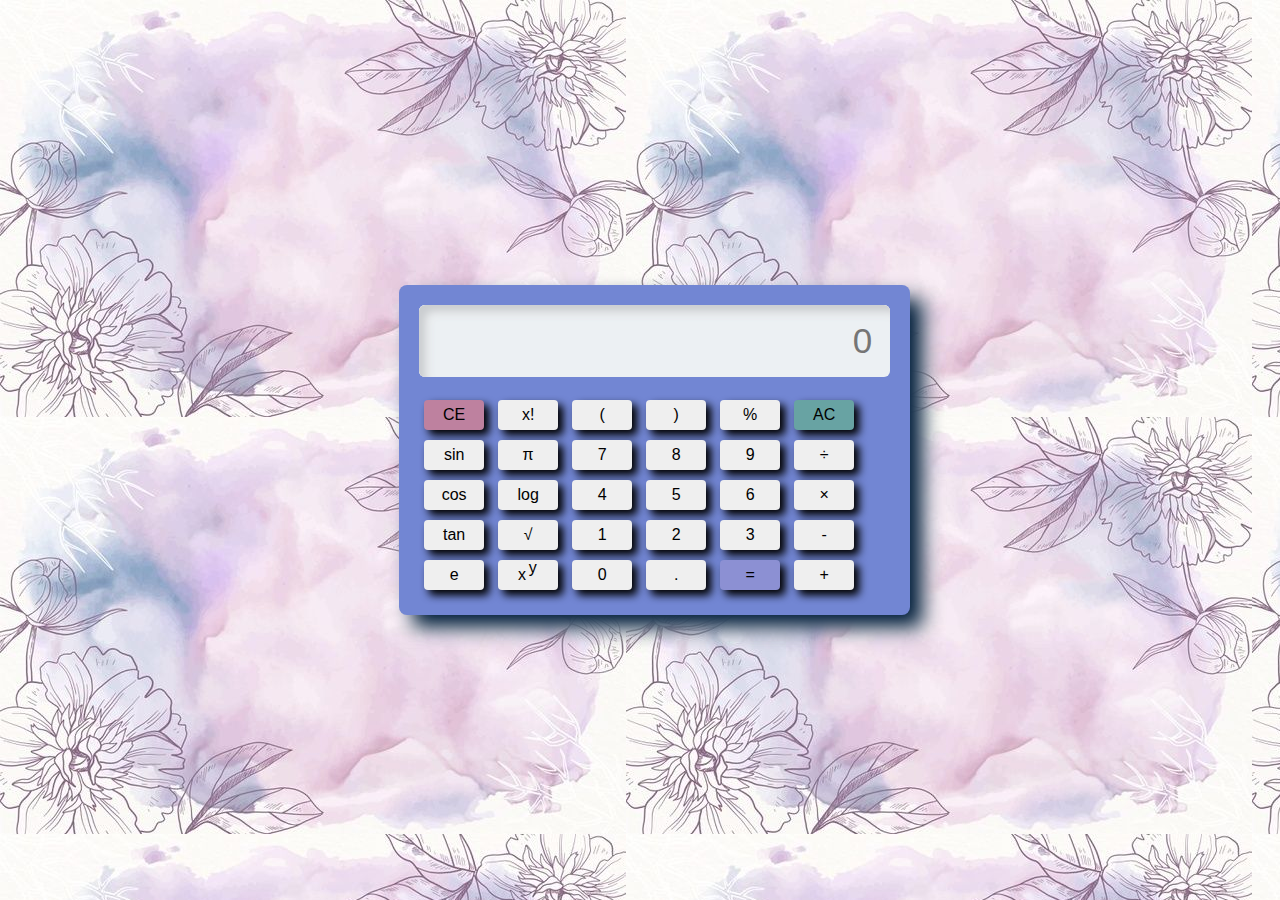
<file: Calculator/index.html>
<!DOCTYPE html>
<html lang="en">
<head>
    <meta charset="UTF-8">
    <meta name="viewport" content="width=device-width, initial-scale=1.0">
    <title>Calculator</title>
    <link rel="stylesheet" href="style.css">
    <link rel="stylesheet" type="text/css"
    href="https://stackpath.bootstrapcdn.com/font-awesome/4.7.0/css/font-awesome.min.css">
</head> 
<body>
        <div class="container">
            <div class="display">
                <input id="screen" type="text" placeholder="0">
            </div>

            <div class="btns">
                <div class="row">
                    <button id="ce" onclick="backspc()">CE</button>
                    <button onclick="fact()">x!</button>
                    <button class="btn">(</button>
                    <button class="btn">)</button>
                    <button class="btn">%</button>
                    <button id="ac" onclick="screen.value=''">AC</button>
                </div>

                <div class="row">
                    <button onclick="sin()">sin</button>
                    <button onclick="pi()">π</button>
                    <button class="btn">7</button>
                    <button class="btn">8</button>
                    <button class="btn">9</button>
                    <button class="btn">÷</button>
                </div>

                <div class="row">
                    <button onclick="cos()">cos</button>
                    <button onclick="log()">log</button>
                    <button class="btn">4</button>
                    <button class="btn">5</button>
                    <button class="btn">6</button>
                    <button class="btn">×</button>
                </div>

                <div class="row">
                    <button onclick="tan()">tan</button>
                    <button onclick="sqrt()">√</button>
                    <button class="btn">1</button>
                    <button class="btn">2</button>
                    <button class="btn">3</button>
                    <button class="btn">-</button>
                </div>

                <div class="row">
                    <button onclick="e()">e</button>
                    <button onclick="pow()">x <span style="position: relative; bottom: .4em; right: .1em;">y</span> </button>
                    <button class="btn">0</button>
                    <button class="btn">.</button>
                    <button id="eval" onclick="screen.value=eval(screen.value)">=</button>
                    <button class="btn">+</button>
                </div>
            </div>
        </div>
        <script src="script.js"></script>
</body>   
</html>
</file>
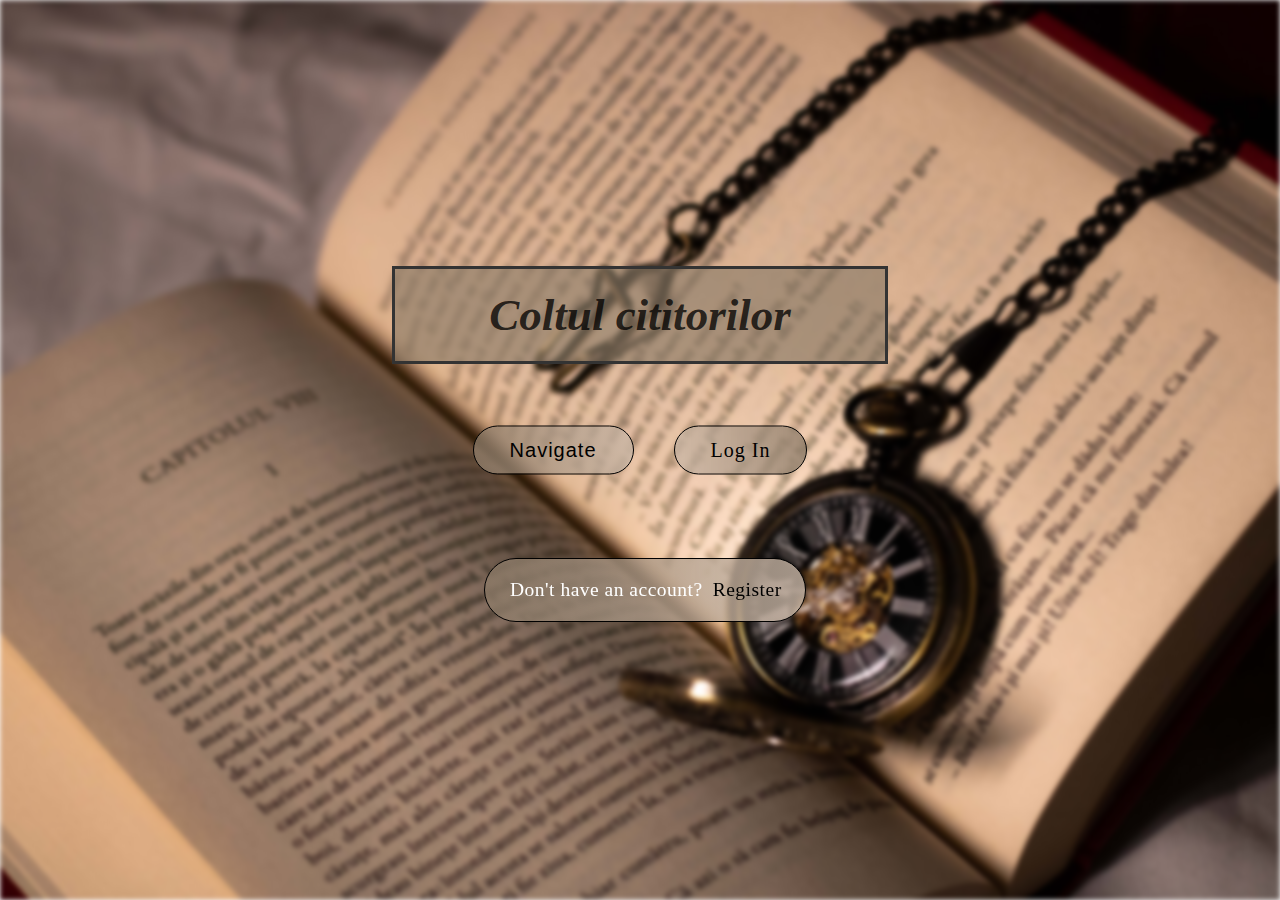
<file: Pagina web/index.html>
<!DOCTYPE html>
<html lang="en">
  <head>
    <meta charset="UTF-8" />
    <meta http-equiv="X-UA-Compatible" content="IE=edge" />
    <meta name="viewport" content="width=device-width, initial-scale=1.0" />
    <title>Coltul cititorului</title>
    <link rel="stylesheet" href="style.css/index.css" />
    <link rel="icon" href="carte.jpg" />
  </head>

  <body>
    <div class="background-img"></div>

    <div class="bg-text">
      <h1 style="font-size: 45px">Coltul cititorilor</h1>
    </div>

    <div class="button">
      <button onclick="navig()">Navigate</button>
      <a href="LogIn.html">Log In </a>
    </div>

    <div class="SignUp">
      <p>Don't have an account?<a href="SignUp.html"> Register</a></p>
    </div>
    <script>
      function navig(){
        sessionStorage.setItem("navig",true);
        window.location.href = '/Home.html'
      }
    </script>
  </body>
</html>
</file>
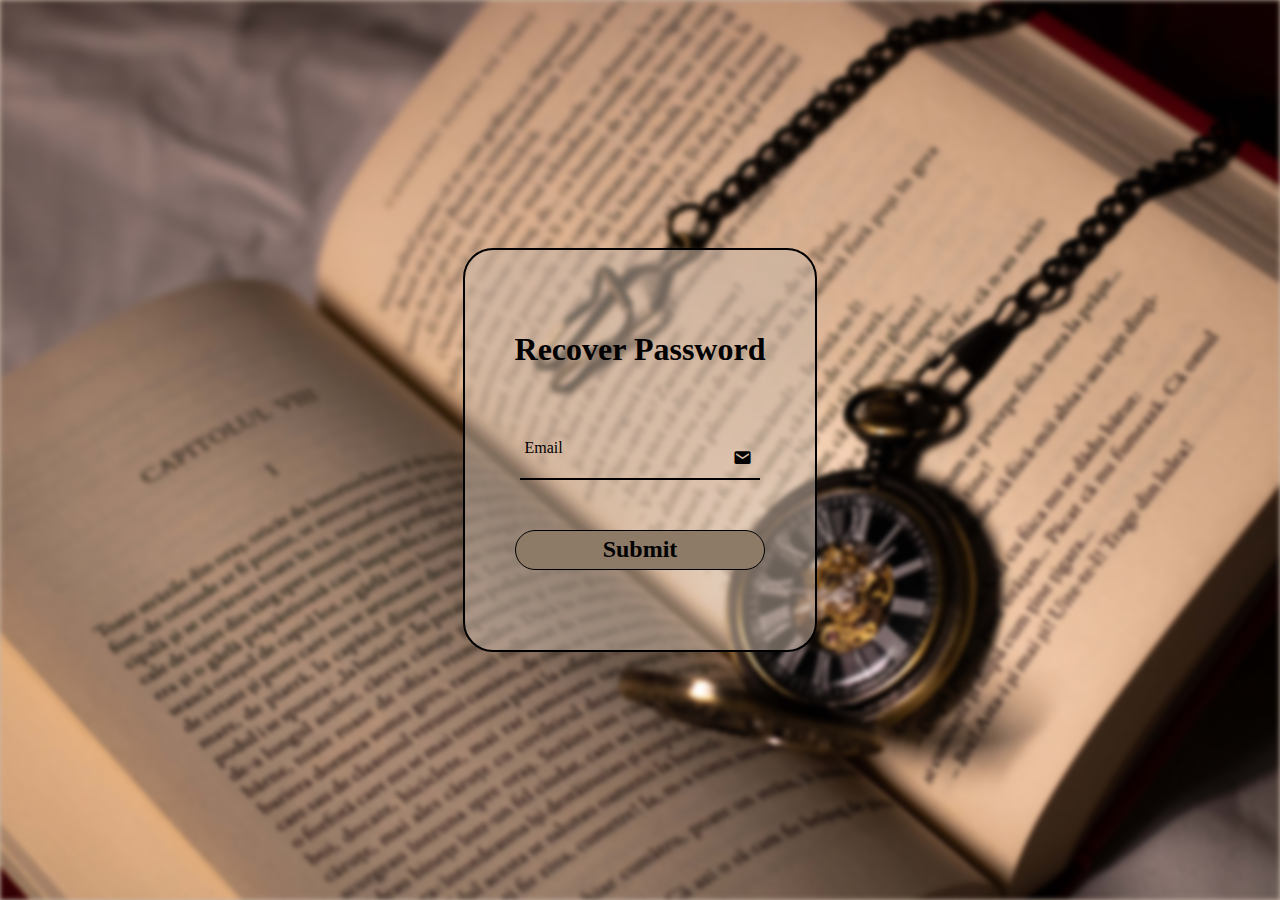
<file: Pagina web/forgot.html>
<!DOCTYPE html>
<html lang="en">
  <head>
    <meta charset="UTF-8" />
    <meta http-equiv="X-UA-Compatible" content="IE=edge" />
    <meta name="viewport" content="width=device-width, initial-scale=1.0" />
    <link rel="stylesheet" href="style.css/forgot.css" />
    <link rel="icon" href="carte.jpg" />
    <link
      href="https://unpkg.com/boxicons@2.1.4/css/boxicons.min.css"
      rel="stylesheet"
    />
    <title>Document</title>
  </head>
  <body>
    <div class="background-img"></div>
    <section>
      <div class="form-box">
        <div class="form-value">
          <h2>Recover Password</h2>
          <div class="inputbox">
            <i class="bx bxs-envelope"></i>
            <input id="fe" type="email" required />
            <label for="">Email</label>
          </div>
          <button onclick="forgot()">Submit</button>
        </div>
      </div>
    </section>

    <script>
      var input = document.getElementById("fe");

      input.addEventListener("keypress", function (event) {
        if (event.key === "Enter") {
          event.preventDefault();
          forgot();
        }
      });
      function forgot() {
        var email = document.getElementById("fe").value;

        const password = sessionStorage.getItem(email);
        if (!password) {
          if (
            confirm("This email is not registered\n Do you want to register?")
          ) {
            window.location.href = "/SignUp.html";
          } else {
            document.getElementById("fe").value = "";
          }
        } else {
          alert(
            `Your password is ${password.split(";")[0]}, stop forgeting it!`
          );
        }
      }
    </script>
  </body>
</html>
</file>
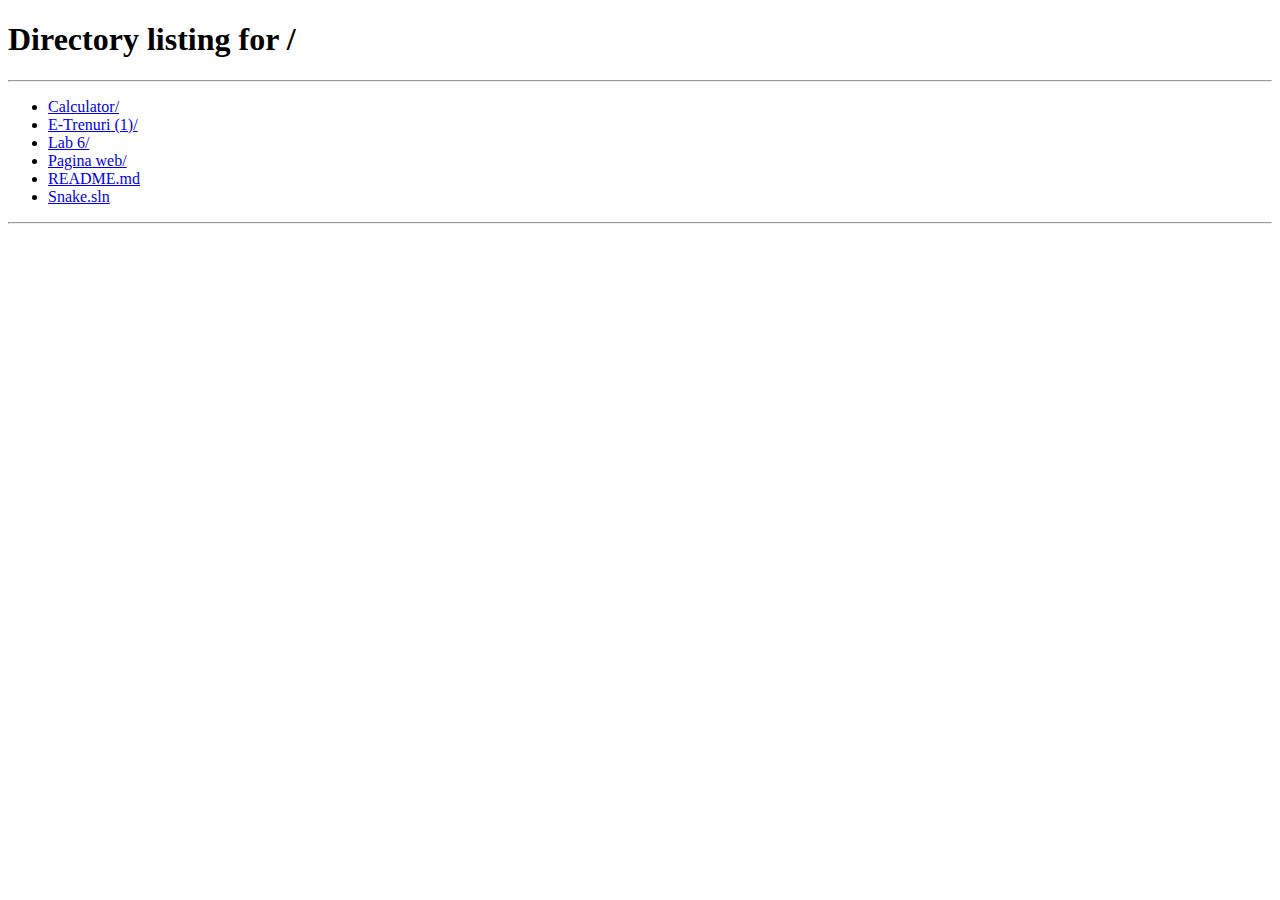
<file: Pagina web/Home.html>
<!DOCTYPE html>
<html lang="en">
  <head>
    <meta charset="UTF-8" />
    <meta http-equiv="X-UA-Compatible" content="IE=edge" />
    <meta name="viewport" content="width=device-width, initial-scale=1.0" />
    <link rel="stylesheet" href="style.css/sidebar.css" />
    <link rel="stylesheet" href="style.css/home.css">
    <link rel="icon" href="carte.jpg" />
    <link
      href="https://unpkg.com/boxicons@2.1.1/css/boxicons.min.css"
      rel="stylesheet"
    />
    <title>Coltul cititorului</title>
  </head>
  <body>
    <nav class="sidebar close">
      <header>
         
        <div class="image-text">
          <span class="image">
            <img
              src="carte2-removebg-preview.png"
              alt="carte2-removebg-preview"
            />
          </span>

          <div class="text logo-text">
            <span class="name">Carti</span>
            <span class="profession">pentru toti</span>
          </div>
        </div>

        <i class="bx bx-chevron-right toggle"></i>
      </header>
      
      <div class="menu-bar">
        <div class="menu">
          <li class="search-box">
            <i class="bx bx-search icon"></i>
            <input type="text" onkeyup="filter()" placeholder="Search.." />
          </li>

          <ul>
            <li >
              <a href="#">
                <i class="bx bx-home-alt icon"></i>
                <span class="text nav-text">bun venit</span>
              </a>
            </li>

            <li >
              <a href="#">
                <i class="bx bx-bar-chart-alt-2 icon"></i>
                <span class="text nav-text">buna ziua</span>
              </a>
            </li>

            <li >
              <a href="#">
                <i class="bx bx-bell icon"></i>
                <span class="text nav-text">buna ziua</span>
              </a>
            </li>

            <li >
              <a href="#">
                <i class="bx bx-pie-chart-alt icon"></i>
                <span class="text nav-text">buna ziua</span>
              </a>
            </li>

            <li >
              <a href="#">
                <i class="bx bx-heart icon"></i>
                <span class="text nav-text">buna ziua</span>
              </a>
            </li>

            <li >
              <a href="#">
                <i class="bx bx-wallet icon"></i>
                <span class="text nav-text">buna ziua</span>
              </a>
            </li>
          </ul>
        </div>

        <div class="bottom-content">
          <li class="mode">
            <button onclick="logout()" href="#">
              <i class="bx bx-log-out icon"></i>
              <span class="text nav-text">Logout</span>
            </button>
          </li>

          <li class="mode">
            <div class="sun-moon">
              <i class="bx bx-moon icon moon"></i>
              <i class="bx bx-sun icon sun"></i>
            </div>
            <span class="mode-text text">Dark mode</span>

            <div class="toggle-switch">
              <span class="switch"></span>
            </div>
          </li>
        </div>
      </div>
    </nav>

    <section class="home">

      <div class="text">Titlu</div>
      <div class="image">
        <img class="image__img" src="doibani.jpg" alt="doibani">
        <div class="image__overlay image__overlay--blur">
          <div class="image__title">Punguta cu doi bani</div>
          <p class="image__description">Ion Creanga</p>
        </div>
      </div>

      <div class="image1">
        <img class="image1" src="filosofie.jpg" alt="filosofie">
        <div class="image1__overlay image1__overlay--blur">
          <div class="image1__title">Idei fundamentale</div>
          <p class="image1__description">DK</p>
        </div>
      </div>

    </section>

    <script src="filter.js"></script>
    
    <script src="logout.js"></script>
  </body>
</html>
</file>
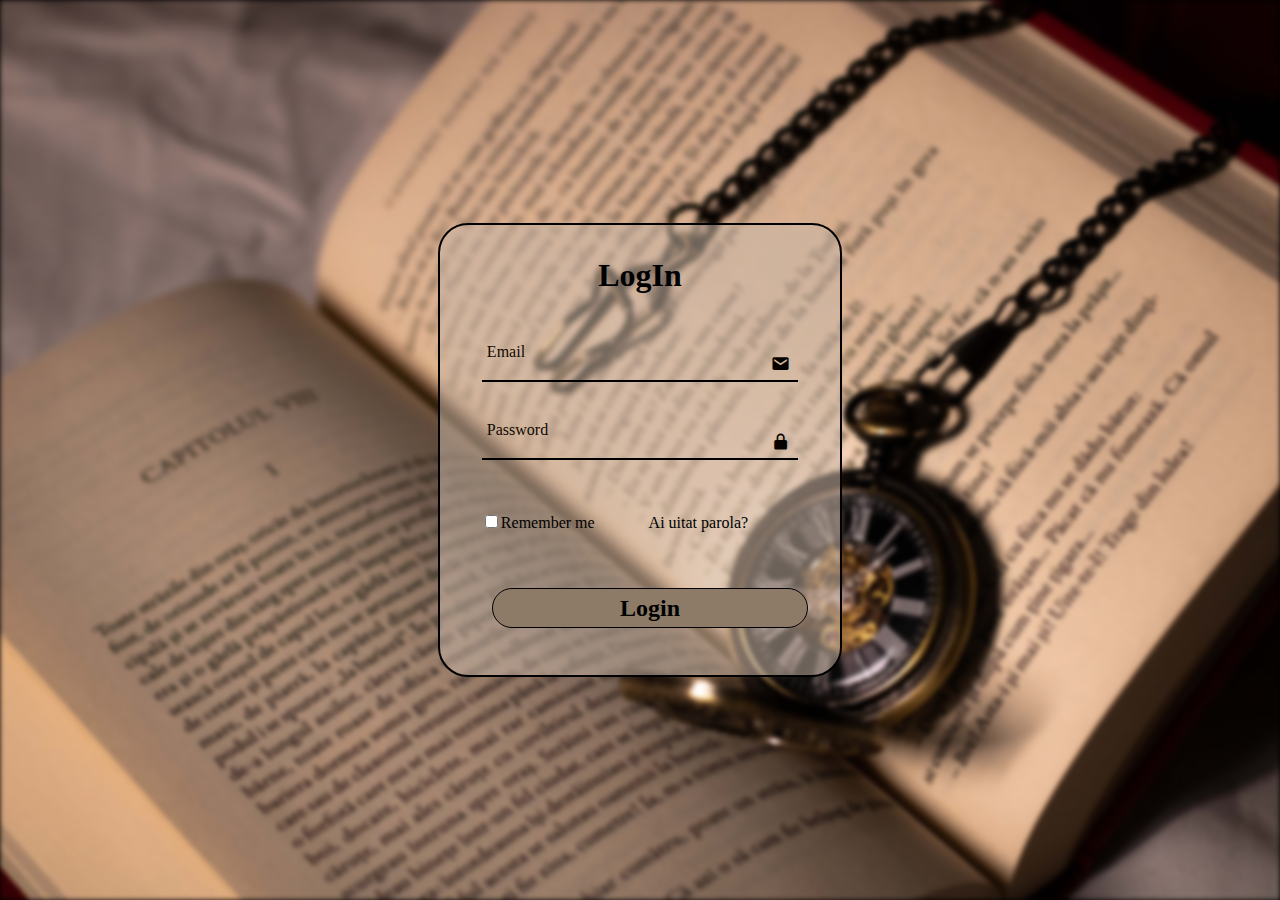
<file: Pagina web/LogIn.html>
<!DOCTYPE html>
<html lang="en">
  <head>
    <meta charset="UTF-8" />
    <meta http-equiv="X-UA-Compatible" content="IE=edge" />
    <meta name="viewport" content="width=device-width, initial-scale=1.0" />
    <link
      href="https://unpkg.com/boxicons@2.1.4/css/boxicons.min.css"
      rel="stylesheet"
    />
    <link rel="stylesheet" href="style.css/LogIn.css" />
    <link rel="icon" href="carte.jpg" />
    <title>Log In Bish</title>
  </head>
  <body>
    <div class="background-img"></div>
    <section>
      <div class="form-box">
        <div class="form-value">
            <h2>LogIn</h2>
            <div class="inputbox">
              <i class="bx bxs-envelope"></i>
              <input id="se" type="email" required />
              <label for="">Email</label>
            </div>
            <div class="inputbox">
              <i class="bx bxs-lock-alt"></i>
              <input id="sp" type="password" required />
              <label for="">Password</label>
            </div>
            <div class="forget">
              <label for="">
                <input type="checkbox" />Remember me
                <a href="forgot.html"> Ai uitat parola?</a></label>
            </div>
            <button onclick="login()">Login</button>
        </div>
      </div>
    </section>
    <script src="LogIn.js"></script>
  </body>
</html>
</file>
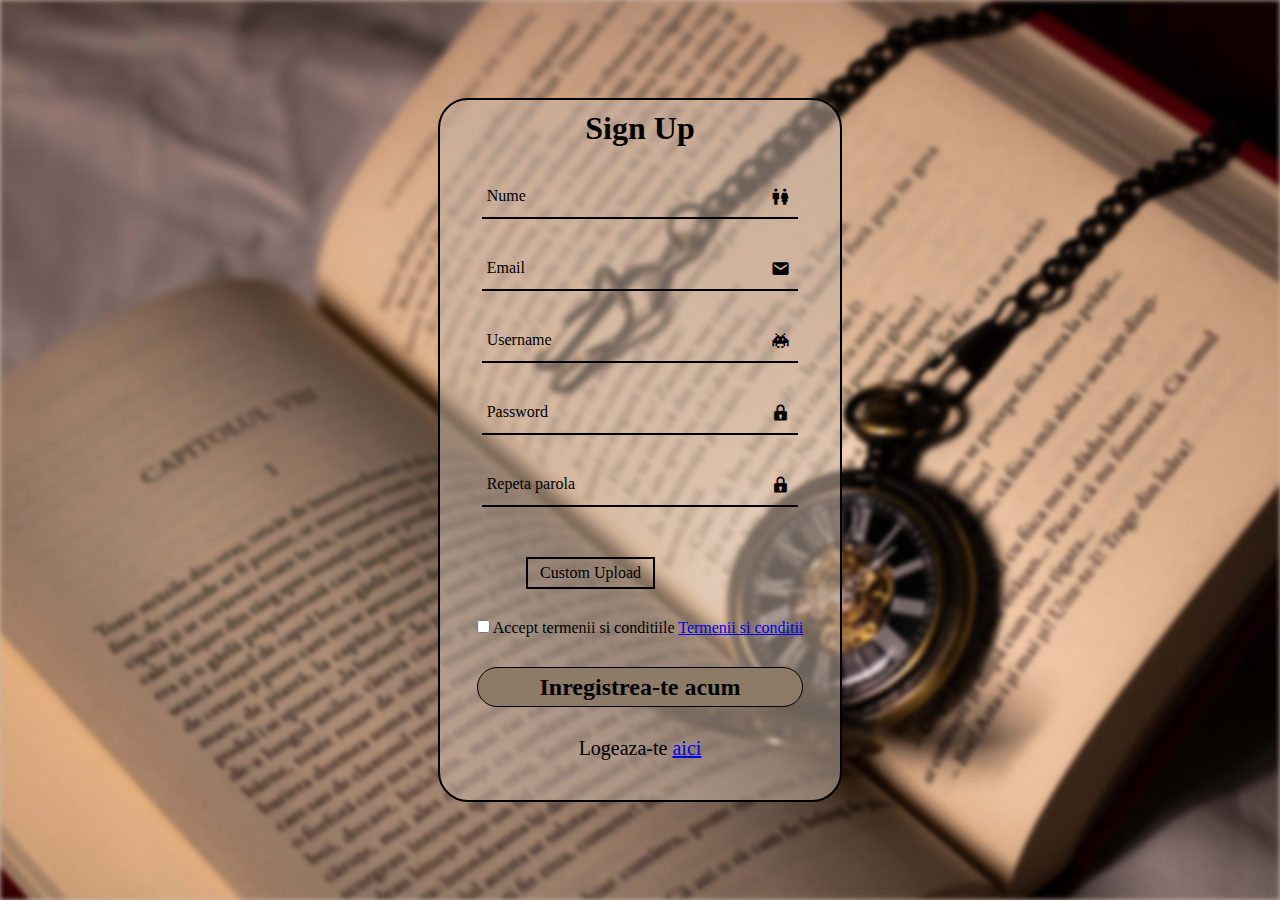
<file: Pagina web/SignUp.html>
<!DOCTYPE html>
<html lang="en">
  <head>
    <meta charset="UTF-8" />
    <meta http-equiv="X-UA-Compatible" content="IE=edge" />
    <meta name="viewport" content="width=device-width, initial-scale=1.0" />
    <link
      href="https://unpkg.com/boxicons@2.1.4/css/boxicons.min.css"
      rel="stylesheet"
    />
    <link rel="stylesheet" href="style.css/SignUp.css" />
    <link rel="icon" href="carte.jpg" />
    <title>Register</title>
  </head>
  <body>
    <div class="background-img"></div>
    <section>
      <div class="form-box">
        <div class="form-value">
          <h2>Sign Up</h2>
          <div class="inputbox">
            <i class="bx bx-male-female"></i>
            <input id="name" type="text" required/>
            <label for="">Nume</label>
            <div id="nerror" class="error"></div>
          </div>
          <div class="inputbox">
            <i class="bx bxs-envelope"></i>
            <input id="email" type="text" required/>
            <label for="">Email</label>
            <div id="eerror" class="error"></div>
          </div>
          <div class="inputbox">
            <i class="bx bxs-invader"></i>
            <input id="username" type="text" required/>
            <label for="">Username</label>
            <div id="uerror" class="error"></div>
          </div>
          <div class="inputbox">
            <i class="bx bxs-lock"></i>
            <input type="password" required/>
            <label for="">Password</label>
            <div id="perror" class="error"></div>
          </div>
          <div class="inputbox">
            <i class="bx bxs-lock"></i>
            <input type="password" required/>
            <label for="">Repeta parola</label>
            <div id="rperror" class="error"></div>
          </div>
          <div id ="file-wrap"><label for="file-upload" class="custom-file-upload">
            Custom Upload
          </label>
          <input id="file-upload" type="file" accept="image/jpg image/jpeg image/png"/>
          <img id="path" ></img></div>
          
          <div class="terms">
            <input type="checkbox" id="checkbox" />
            <label for="checkbox">
              Accept termenii si conditiile <a href="#">Termenii si conditii</a>
            </label>
          </div>
          <button onclick="register()">Inregistrea-te acum</button>
          <p>Logeaza-te <a href="LogIn.html"> aici </a></p>
        </div>
      </div>
    </section>
    <script src="SignUp.js"></script>
  </body>
</html>
</file>
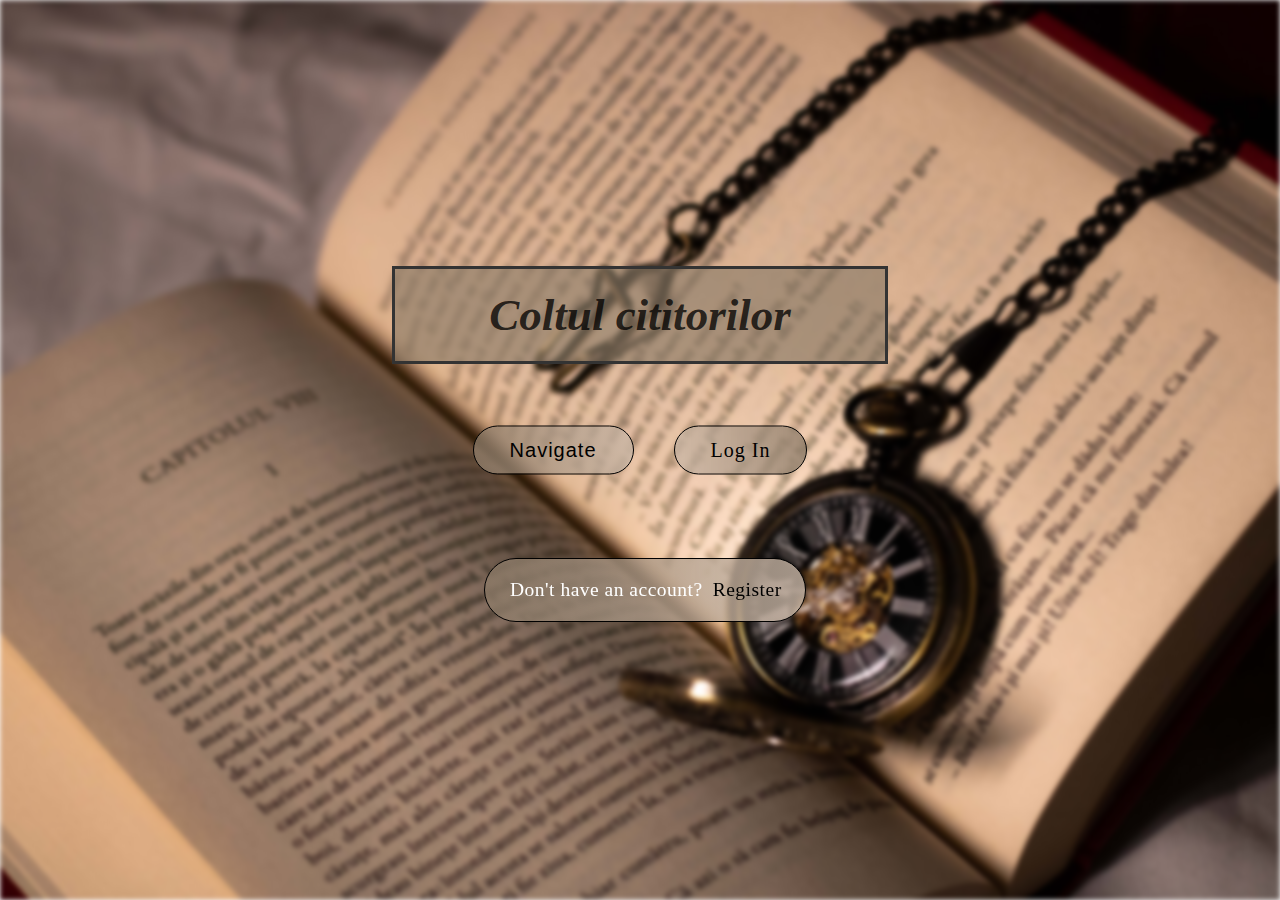
<file: Pagina web/Proiect/Home.html>
<!DOCTYPE html>
<html lang="en">
  <head>
    <meta charset="UTF-8" />
    <meta http-equiv="X-UA-Compatible" content="IE=edge" />
    <meta name="viewport" content="width=device-width, initial-scale=1.0" />
    <link rel="stylesheet" href="style.css/sidebar.css" />
    <link rel="stylesheet" href="style.css/home.css">
    <link rel="icon" href="carte.jpg" />
    <link
      href="https://unpkg.com/boxicons@2.1.1/css/boxicons.min.css"
      rel="stylesheet"
    />
    <title>Coltul cititorului</title>
  </head>
  <body>
    <nav class="sidebar close">
      <header>
         
        <div class="image-text">
          <span class="image">
            <img
              src="carte2-removebg-preview.png"
              alt="carte2-removebg-preview"
            />
          </span>

          <div class="text logo-text">
            <span class="name">Carti</span>
            <span class="profession">pentru toti</span>
          </div>
        </div>

        <i class="bx bx-chevron-right toggle"></i>
      </header>
      
      <div class="menu-bar">
        <div class="menu">
          <li class="search-box">
            <i class="bx bx-search icon"></i>
            <input type="text" onkeyup="filter()" placeholder="Search.." />
          </li>

          <ul>
            <li >
              <a href="#">
                <i class="bx bx-home-alt icon"></i>
                <span class="text nav-text">bun venit</span>
              </a>
            </li>

            <li >
              <a href="#">
                <i class="bx bx-bar-chart-alt-2 icon"></i>
                <span class="text nav-text">buna ziua</span>
              </a>
            </li>

            <li >
              <a href="#">
                <i class="bx bx-bell icon"></i>
                <span class="text nav-text">buna ziua</span>
              </a>
            </li>

            <li >
              <a href="#">
                <i class="bx bx-pie-chart-alt icon"></i>
                <span class="text nav-text">buna ziua</span>
              </a>
            </li>

            <li >
              <a href="#">
                <i class="bx bx-heart icon"></i>
                <span class="text nav-text">buna ziua</span>
              </a>
            </li>

            <li >
              <a href="#">
                <i class="bx bx-wallet icon"></i>
                <span class="text nav-text">buna ziua</span>
              </a>
            </li>
          </ul>
        </div>

        <div class="bottom-content">
          <li class="mode">
            <button onclick="logout()" href="#">
              <i class="bx bx-log-out icon"></i>
              <span class="text nav-text">Logout</span>
            </button>
          </li>

          <li class="mode">
            <div class="sun-moon">
              <i class="bx bx-moon icon moon"></i>
              <i class="bx bx-sun icon sun"></i>
            </div>
            <span class="mode-text text">Dark mode</span>

            <div class="toggle-switch">
              <span class="switch"></span>
            </div>
          </li>
        </div>
      </div>
    </nav>

    <section class="home">

      <div class="text">It s gonna be a hell of a story mate'</div>
      <div class="image">
        <img class="image__img" src="doibani.jpg" alt="doibani">
        <div class="image__overlay image__overlay--blur">
          <div class="image__title">Punguta cu doi bani</div>
          <p class="image__description">Ion Creanga</p>
        </div>
      </div>

      <div class="image1">
        <img class="image1" src="filosofie.jpg" alt="filosofie">
        <div class="image1__overlay image1__overlay--blur">
          <div class="image1__title">Idei fundamentale</div>
          <p class="image1__description">DK</p>
        </div>
      </div>

    </section>

    <script src="filter.js"></script>
    
    <script src="logout.js"></script>
  </body>
</html>
</file>
<file: Calculator/style.css>
body{
    padding: 0;
    margin: 0;
    display: flex;
    justify-content: center;
    align-items: center;
    min-height: 100vh;
    user-select: none;
    background-image: url("fundal.jpg");
}

.container{   
    background: #7286D3;
    margin-left: 1.8em;
    padding: 20px;
    border-radius: 8px;
    box-shadow: 13px 13px 20px #001d3a,
                13px 13px 20px #ffffff; 
}

.content{
    width: 100%;
    margin-top: 1.7em;
    display: flex;
    justify-content: center;
    align-items: center;
    flex-direction: column;
}

.row button{
    width: 60px;
    height: 30px;
    font-size: 16px;
    border: none;
    outline: none;
    margin: 5px;
    border-radius: 4px;
    transition: .1s;
    box-shadow: 5px 5px 8px #00000020,
               5px 5px 8px #000000;
}

.row button:hover{
    background: #7c5f95a9;
}

.display #screen{
    margin-bottom: .5em;
    width: auto;
    height: 70px;
    font-size: 35px;
    outline: none;
    border: none;
    text-align: right;
    padding-right: .5em;
    background: #ecf0f3;
    border-radius: 6px;
    box-shadow: inset 8px 8px 8px #cbced1,
                inset 8px 8px 8px #ffffff;
}

#eval{
    background: #8c90d3;
    color: #000000;
}

#eval:hover{
    background: #86C8BC;
    color: #000000;
}

#ac{
    background: #68a3a3;
    color: #000000;
}

#ac:hover{
    background: #00c700;
    color: #000000;
}

#ce{
    background: #be819f;
    color: #000000;
}

#ce:hover{
    background: #cf7070;
    color: #000000;
}
</file>
<file: Pagina web/style.css/index.css>
* {
  margin: 0;
  padding: 0;
}

.background-img {
  background-image: url("Books-17.jpg");
  background-size: cover;
  background-position: center;
  background-repeat: no-repeat;
  height: 100vh;
  width: 100vw;
  -ms-overflow-style: none; /* IE and Edge */
  -webkit-filter: blur(0.15rem);
  position: absolute;
}

.bg-text {
  font: italic 1.2em "Fira Sans", serif;
  background-color:#8d7b68a7;
  color: rgba(0, 0, 0, 0.778);
  border: 3px solid #333333;
  position: absolute;
  top: 35vh;
  left: 50vw;
  transform: translate(-50%, -50%);
  width: 50vh;
  padding: 20px;
  text-align: center;
}

.button {
  position: relative;
  top: 50vh;
  left: 50vw;
  transform: translate(-50%, -50%);
  text-align: center;
  display: flex;
  justify-content: center;
  text-decoration: none;
}

.button > a,
.button button {
  position: relative;
  cursor: pointer;
  padding: 12px 36px;
  margin: 10px 20px;
  color: #000000;
  text-decoration: none;
  font-size: 20px;
  letter-spacing: 1px;
  border-radius: 40px;
  overflow: hidden;
  background: linear-gradient(90deg, #8d7b68c2, #c8b6a6bf);
  border: 1px solid black;
}

.button > a {
  background: linear-gradient(90deg, #c8b6a6b4, #8d7b68c8);
  text-decoration: none;
  border: 1px solid black;
}

.SignUp {
  background: linear-gradient(90deg, #8d7b68c1, #c8b6a6d1);
  border-radius: 40px;
  text-decoration: none;
  position: fixed;
  font-size: 15px;
  letter-spacing: 0.5px;
  margin: 5px;
  width: 300px;
  padding: 10px;
  text-align: left;
  top: 65vh;
  left: 50%;
  transform: translate(-50%, -50%);
  color: #C8B6A6;
  border: 1px solid black;
}

.SignUp > p > a {
  color: #000101;
  text-decoration: none;
  position: absolute;
  margin-left: 10px;
  
}

input[type="submit"] {
  width: 272px;
  color: #6e6e6e;
}

#clear {
  clear: both;
}

.comm {
  position: absolute;
  visibility: hidden;
}
#login {
  visibility: visible;
}

h3 {
  display: table-cell;
  vertical-align: middle;
  padding: 10px 15px;
  font-size: 1.5em;
  color: #000000;
}

#forgot h3 {
  display: block;
  margin-top: 30px;
  text-align: center;
}

#forgot div {
  margin-top: 30px;
}

p {
  padding: 10px 15px;
  font-size: 1.3em;
  color: #ffffff;
}
</file>
<file: Pagina web/style.css/forgot.css>
* {
    padding: 0;
    margin: 0;
    font-family: "Times New Roman", Times, serif;
  }
  
  .background-img {
    background-image: url("Books-17.jpg");
    background-size: cover;
    background-position: center;
    background-repeat: no-repeat;
    height: 100vh;
    width: 100vw;
    -ms-overflow-style: none; /* IE and Edge */
    -webkit-filter: blur(0.15rem);
    position: absolute;
  }
  
  section {
    display: flex;
    justify-content: center;
    align-items: center;
    min-height: 100vh;
    width: 100%;
    background: #c8b6a6;
  }
  .form-value {
    position: relative;
  }
  
  .form-box {
    position: relative;
    width: 350px;
    height: 400px;
    background: #c8b6a688;
    border: 2px solid rgb(0, 0, 0);
    border-radius: 30px;
    display: flex;
    justify-content: center;
    align-items: center;
  }
  
  h2 {
    font-size: 2em;
    color: rgb(0, 0, 0);
    text-align: center;
    margin-bottom: 90px;
  }
  
  .inputbox {
    position: relative;
    margin: 20px 5px;
    bottom: 30px;
    border-bottom: 2px solid rgb(0, 0, 0);
  }
  
  .inputbox label {
    position: absolute;
    top: 40%;
    left: 5px;
    transform: translateY(-50%);
    color: rgb(0, 0, 0);
    font-size: 1em;
    pointer-events: none;
    transition: 0.5s;
  }
  
  input:focus ~ label,
  input:valid ~ label {
    top: 5px;
  }
  
  .inputbox input {
    height: 10px;
    background: transparent;
    border: none;
    outline: none;
    font-size: 1em;
    padding: 35px 0 5px;
    color: rgb(0, 0, 0);
  }
  
  .inputbox i {
    position: absolute;
    right: 8px;
    color: rgb(2, 1, 0);
    font-size: 1.2em;
    top: 20px;
  }
  
  button {
    width: 100%;
    height: 40px;
    border-radius: 40px;
    background: #8d7b68;
    border: 1px solid black;
    outline: none;
    cursor: pointer;
    font-size: 1.5em;
    font-weight: 600;
  }
  
  p {
    text-align: center;
    font-size: 20px;
    margin: 30px 5px;
  }
  
  .terms {
    margin: 30px 0px;
  }
  input[type="file"] {
    display: none;
  }
  .custom-file-upload {
    border: 1px solid #ccc;
    display: inline-block;
    padding: 6px 12px;
    cursor: pointer;
  }
  #file-wrap {
    display: flex;
    justify-content: space-around;
    height: 2rem;
  }
  #file-wrap > img{
  height: 2rem;
  border: none;
  }
</file>
<file: Pagina web/style.css/sidebar.css>
@import url('https://fonts.googleapis.com/css2?family=Poppins:wght@300;400;500;600;700&display=swap');
*{
    margin: 0;
    padding: 0;
    box-sizing: border-box;
    font-family: 'Poppins', sans-serif;
}

:root{
    
    --body-color: #f1dec956;
    --sidebar-color: #8d7b68ae;
    --primary-color: #000000;
    --primary-color-light: #ffffff;
    --toggle-color: #DDD;
    --text-color: #000000;
    --tran-02: all 0.2s ease;
    --tran-03: all 0.3s ease;
    --tran-04: all 0.3s ease;
    --tran-05: all 0.3s ease;
}

body{
    height: 100vh;
    background-color: var(--body-color);
    transition: var(--tran-05);
}

::selection{
    background-color: var(--primary-color);
    color: #ffffff;
}

body.dark{
    --body-color: #18191a;
    --sidebar-color: #242526;
    --primary-color: #3a3b3c;
    --primary-color-light: #3a3b3c;
    --toggle-color: #000000;
    --text-color: #ccc;
}


.sidebar{
    position: fixed;
    top: 0;
    left: 0;
    height: 100%;
    width: 250px;
    padding: 10px 14px;
    background: var(--sidebar-color);
    transition: var(--tran-05);
    z-index: 100;  
}

.sidebar.close{
    width: 88px;
}


.sidebar li{
    height: 50px;
    list-style: none;
    display: flex;
    align-items: center;
    margin-top: 10px;
}

.sidebar header .image,
.sidebar .icon{
    min-width: 60px;
    border-radius: 6px;
}

.sidebar .icon{
    min-width: 60px;
    border-radius: 6px;
    height: 100%;
    display: flex;
    align-items: center;
    justify-content: center;
    font-size: 20px;
}

.sidebar .text,
.sidebar .icon{
    color: var(--text-color);
    transition: var(--tran-03);
}

.sidebar .text{
    font-size: 17px;
    font-weight: 500;
    white-space: nowrap;
    opacity: 1;
}
.sidebar.close .text{
    opacity: 0;
}

.sidebar header{
    position: relative;
}

.sidebar header .image-text{ 
    display: flex;
}

.sidebar header .logo-text{
    display: block;
    flex-direction: column;
    padding: left;
}

header .image-text .name {
    display: block;
    margin-top: 2px;
    font-size: 18px;
    font-weight: 600;
    margin-right: 200px;
    margin-left: -50px;

}

header .image-text .profession{
    display: block;
    font-size: 16px;
    margin-top: -2px;
    margin-left: -50px;
}

.sidebar header .image{
    left: calc(100% - 100px);
}

.sidebar header .image img{
    width: 60px;
    border-radius: 6px;
}

.sidebar header .toggle{
    position: absolute;
    top: 50%;
    right: -25px;
    transform: translateY(-50%) rotate(180deg);
    height: 25px;
    width: 25px;
    background-color: var(--primary-color);
    color:white;
    border-radius: 50%;
    display: flex;
    align-items: center;
    justify-content: center;
    font-size: 22px;
    cursor: pointer;
    transition: var(--tran-05);
}

body.dark .sidebar header .toggle{
    color: var(--text-color);
}

.sidebar.close .toggle{
    transform: translateY(-50%) rotate(0deg);
}

.sidebar .menu{
    margin-top: 40px;
}

.sidebar li.search-box{
    border-radius: 6px;
    background-color: var(--primary-color-light);
    cursor: pointer;
    transition: var(--tran-05);
}

.sidebar li.search-box input{
    height: 100%;
    width: 100%;
    outline: none;
    border: none;
    background-color: var(--primary-color-light);
    color: var(--text-color);
    border-radius: 6px;
    font-size: 17px;
    font-weight: 500;
    transition: var(--tran-05);
}
.sidebar li a,.sidebar li button{
    list-style: none;
    height: 100%;
    background-color: transparent;
    display: flex;
    align-items: center;
    height: 100%;
    width: 100%;
    border-radius: 6px;
    text-decoration: none;
    transition: var(--tran-03);
    border: none;
}

.sidebar li a:hover{
    background-color:#cdb8a0;
    transition: .5s;
}
.sidebar li a:hover .icon,
.sidebar li a:hover .text{
    color: black;
}
body.dark .sidebar li a:hover .icon,
body.dark .sidebar li a:hover .text{
    color: var(--text-color);
}

.sidebar .menu-bar{
    height: calc(100% - 55px);
    display: flex;
    flex-direction: column;
    justify-content: space-between;
    overflow-y: scroll;
}
.menu-bar::-webkit-scrollbar{
    display: none;
}
.sidebar .menu-bar .mode{
    border-radius: 6px;
    background-color: var(--primary-color-light);
    position: relative;
    transition: var(--tran-05);
}

.menu-bar .mode .sun-moon{
    height: 50px;
    width: 60px;
}

.mode .sun-moon i{
    position: absolute;
}
.mode .sun-moon i.sun{
    opacity: 0;
}
body.dark .mode .sun-moon i.sun{
    opacity: 1;
}
body.dark .mode .sun-moon i.moon{
    opacity: 0;
}

.menu-bar .bottom-content .toggle-switch{
    position: absolute;
    right: 0;
    height: 100%;
    min-width: 60px;
    display: flex;
    align-items: center;
    justify-content: center;
    border-radius: 6px;
    cursor: pointer;
}
.toggle-switch .switch{
    position: relative;
    height: 22px;
    width: 40px;
    border-radius: 25px;
    background-color: var(--toggle-color);
    transition: var(--tran-05);
}

.switch::before{
    content: '';
    position: absolute;
    height: 15px;
    width: 15px;
    border-radius: 50%;
    top: 50%;
    left: 5px;
    transform: translateY(-50%);
    background-color: var(--sidebar-color);
    transition: var(--tran-04);
}

body.dark .switch::before{
    left: 20px;
}
</file>
<file: Pagina web/style.css/home.css>
.home{
    position: absolute;
    top: 0;
    top: 0;
    left: 250px;
    height: 100vh;
    width: calc(100% - 250px);
    background-color: var(--body-color);
    transition: var(--tran-05);
}
.home .text{
    font-size: 30px;
    font-weight: 500;
    color: var(--text-color);
    padding: 12px 60px;
}

.sidebar.close ~ .home{
    left: 78px;
    height: 100vh;
    width: calc(100% - 78px);
}
body.dark .home .text{
    color: var(--text-color);
}

.image{
    position: relative;
    width: 300px;
    padding-left: 30px;
    padding-top: 40px;
}

.image__img{
    display: flex;
    width: 100%;
}

.image__overlay{
    position: absolute;
    top: 42px;
    left: 30px;
    width: 90%;
    height: 80%;
    background: rgba(0, 0, 0, 0.6);
    color:#fff;
    font-family: 'Times New Roman', Times, serif;
    display: flex;
    flex-direction: column;
    align-items: left;
    justify-content: left;
    opacity: 0;
    transition: opacity 0.25s;
}

.image__overlay--blur{
    backdrop-filter: blur(5px);
}

.image__overlay > *{
    transform: translateY(20px);
    transition: transform 0.25s;
}

.image__overlay:hover{
    opacity: 1;
}

.image__overlay:hover > * {
    transform: translateY(0);
}

.image__title{
    font-size: 2em;
    font-weight: bold;
    padding-left: 30px;
}

.image__description{
    font-size: 1.2em;
    margin-top: 0.25em;
    padding-left: 30px;
}

.image1{
    position: relative;
    width: 250px;
    padding-left: 30px;
    padding-top: 100px;
}

.image1__overlay{
    position: absolute;
    top: 200px;
    left: 55px;
    width: 90%;
    height: 57%;
    background: rgba(0, 0, 0, 0.6);
    color:#fff;
    font-family: 'Times New Roman', Times, serif;
    display: flex;
    flex-direction: column;
    align-items: left;
    justify-content: left;
    opacity: 0;
    transition: opacity 0.25s;
}

.image1__overlay--blur{
    backdrop-filter: blur(5px);
}

.image1__overlay > *{
    transform: translateY(20px);
    transition: transform 0.25s;
}

.image1__overlay:hover{
    opacity: 1;
}

.image1__overlay:hover > * {
    transform: translateY(0);
}

.image1__title{
    font-size: 25px;
    font-weight: bold;
    padding-left: 30px;
    margin-top: 40px;
}

.image1__description{
    font-size: 30px;
    margin-top: 0.25em;
    padding-left: 30px;
}
</file>
<file: Pagina web/style.css/LogIn.css>
*{
    padding: 0;
    margin: 0;
    font-family: 'Times New Roman', Times, serif;
}

.background-img {
    background-image: url("Books-17.jpg");
    background-size: cover;
    background-position: center;
    background-repeat: no-repeat;
    height: 100vh;
    width: 100vw;
    -ms-overflow-style: none; /* IE and Edge */
    -webkit-filter: blur(0.15rem);
    position: absolute;
  }

section{
    display: flex;
    justify-content: center;
    align-items: center;
    min-height: 100vh;
    width: 100%;
    background: #000000;
}

.form-box{
    position: relative;
    width: 400px;
    height: 450px;
    display: flex;
    justify-content: center;
    align-items: center;
    background: #c8b6a688;
    border: 2px solid rgb(0, 0, 0);
    border-radius: 30px;
}

h2{
    font-size: 2em;
    color: rgb(0, 0, 0);
    text-align: center;
    margin-bottom: 50px;
}

.inputbox{
    position: relative;
    margin: 30px 0;
    bottom: 10px;
    border-bottom: 2px solid rgb(0, 0, 0);
}

.inputbox label{
    position: absolute;
    top: 40%;
    left: 5px;
    transform: translateY(-50%);
    color: rgb(16, 9, 0);
    font-size: 1em;
    pointer-events: none;
    transition: .5s;
}

input:focus ~ label,
input:valid ~ label{
    top: 5px;
}

.inputbox  input{
    width: 100%;
    height: 1px;
    background: transparent;
    border: none;
    outline: none;
    font-size: 20px;
    padding: 35px 0 5px;
    color: rgb(0, 0, 0);
}

.inputbox  i{
    position: absolute;
    right: 8px;
    color: rgb(6, 3, 0);
    font-size: 1.2em;
    top: 20px;
}

.forget{
    margin: 30px 0px;
    font-size: 100%;
    color: rgb(0, 0, 0);
    display: flex;
    justify-content: center;
}

.forget label input{
    margin: 15px 3px;
}

.forget label a{
    color: rgb(0, 0, 0);
    margin: 50px;
    text-decoration: none;
}

.forget label a:hover{
    text-decoration: underline;
}

button{
    width: 100%;
    height: 40px;
    border-radius: 40px;
    margin: 15px 10px;
    background: #8D7B68;
    border: 1px solid black;
    outline: none;
    cursor: pointer;
    font-size: 1.5em;
    font-weight: 600;
}
</file>
<file: Pagina web/style.css/SignUp.css>
* {
  padding: 0;
  margin: 0;
  font-family: "Times New Roman", Times, serif;
}

.background-img {
  background-image: url("Books-17.jpg");
  background-size: cover;
  background-position: center;
  background-repeat: no-repeat;
  height: 100vh;
  width: 100vw;
  -ms-overflow-style: none; /* IE and Edge */
  -webkit-filter: blur(0.15rem);
  position: absolute;
}

section {
  display: flex;
  justify-content: center;
  align-items: center;
  min-height: 100vh;
  width: 100%;
  background: #c8b6a6;
}
.form-value {
  position: relative;
}

.form-box {
  position: relative;
  width: 400px;
  height: 700px;
  background: #c8b6a688;
  border: 2px solid rgb(0, 0, 0);
  border-radius: 30px;
  display: flex;
  justify-content: center;
  align-items: center;
}

h2 {
  font-size: 2em;
  color: rgb(0, 0, 0);
  text-align: center;
  margin-bottom: 50px;
}

.inputbox {
  position: relative;
  margin: 20px 5px;
  bottom: 30px;
  border-bottom: 2px solid rgb(0, 0, 0);
}

.inputbox label {
  position: absolute;
  top: 40%;
  left: 5px;
  color: rgb(0, 0, 0);
  font-size: 1em;
  pointer-events: none;
  transition: 1s;
}

input:focus ~ label, 
input:valid ~ label {
    top: 5px;
}

.inputbox input {
  height: 10px;
  background: transparent;
  border: none;
  outline: none;
  font-size: 1em;
  padding: 35px 0 5px;
  color: rgb(0, 0, 0);
}

.inputbox i {
  position: absolute;
  right: 8px;
  color: rgb(2, 1, 0);
  font-size: 1.2em;
  top: 20px;
}

button {
  width: 100%;
  height: 40px;
  border-radius: 40px;
  background: #8d7b68;
  border: 1px solid black;
  outline: none;
  cursor: pointer;
  font-size: 1.5em;
  font-weight: 600;
}

p {
  text-align: center;
  font-size: 20px;
  margin: 30px 5px;
  text-decoration: none;
}

.terms {
  margin: 30px 0px;
}
input[type="file"] {
  display: none;
}
.custom-file-upload {
  border: 2px solid #000000;
  display: inline-block;
  padding: 5px 12px;
  cursor: pointer;
}
#file-wrap {
  display: flex;
  justify-content: space-around;
  height: 2rem;
}
#file-wrap > img{
height: 2rem;
border: none;
}
.error{
    font-family: 'Segoe UI', Tahoma, Geneva, Verdana, sans-serif;
    font-weight: 800;
    position: fixed;
    color: rgb(146, 0, 0);
    margin-top: 10px;
    border-radius: 5px;
    background-color: rgba(80, 46, 46, 0.4);
}
</file>
<file: Pagina web/Proiect/style.css/sidebar.css>
@import url('https://fonts.googleapis.com/css2?family=Poppins:wght@300;400;500;600;700&display=swap');
*{
    margin: 0;
    padding: 0;
    box-sizing: border-box;
    font-family: 'Poppins', sans-serif;
}

:root{
    
    --body-color: #f1dec956;
    --sidebar-color: #8d7b68ae;
    --primary-color: #000000;
    --primary-color-light: #ffffff;
    --toggle-color: #DDD;
    --text-color: #000000;
    --tran-02: all 0.2s ease;
    --tran-03: all 0.3s ease;
    --tran-04: all 0.3s ease;
    --tran-05: all 0.3s ease;
}

body{
    height: 100vh;
    background-color: var(--body-color);
    transition: var(--tran-05);
}

::selection{
    background-color: var(--primary-color);
    color: #ffffff;
}

body.dark{
    --body-color: #18191a;
    --sidebar-color: #242526;
    --primary-color: #3a3b3c;
    --primary-color-light: #3a3b3c;
    --toggle-color: #000000;
    --text-color: #ccc;
}


.sidebar{
    position: fixed;
    top: 0;
    left: 0;
    height: 100%;
    width: 250px;
    padding: 10px 14px;
    background: var(--sidebar-color);
    transition: var(--tran-05);
    z-index: 100;  
}

.sidebar.close{
    width: 88px;
}


.sidebar li{
    height: 50px;
    list-style: none;
    display: flex;
    align-items: center;
    margin-top: 10px;
}

.sidebar header .image,
.sidebar .icon{
    min-width: 60px;
    border-radius: 6px;
}

.sidebar .icon{
    min-width: 60px;
    border-radius: 6px;
    height: 100%;
    display: flex;
    align-items: center;
    justify-content: center;
    font-size: 20px;
}

.sidebar .text,
.sidebar .icon{
    color: var(--text-color);
    transition: var(--tran-03);
}

.sidebar .text{
    font-size: 17px;
    font-weight: 500;
    white-space: nowrap;
    opacity: 1;
}
.sidebar.close .text{
    opacity: 0;
}

.sidebar header{
    position: relative;
}

.sidebar header .image-text{ 
    display: flex;
}

.sidebar header .logo-text{
    display: block;
    flex-direction: column;
    padding: left;
}

header .image-text .name {
    display: block;
    margin-top: 2px;
    font-size: 18px;
    font-weight: 600;
    margin-right: 200px;
    margin-left: -50px;

}

header .image-text .profession{
    display: block;
    font-size: 16px;
    margin-top: -2px;
    margin-left: -50px;
}

.sidebar header .image{
    left: calc(100% - 100px);
}

.sidebar header .image img{
    width: 60px;
    border-radius: 6px;
}

.sidebar header .toggle{
    position: absolute;
    top: 50%;
    right: -25px;
    transform: translateY(-50%) rotate(180deg);
    height: 25px;
    width: 25px;
    background-color: var(--primary-color);
    color:white;
    border-radius: 50%;
    display: flex;
    align-items: center;
    justify-content: center;
    font-size: 22px;
    cursor: pointer;
    transition: var(--tran-05);
}

body.dark .sidebar header .toggle{
    color: var(--text-color);
}

.sidebar.close .toggle{
    transform: translateY(-50%) rotate(0deg);
}

.sidebar .menu{
    margin-top: 40px;
}

.sidebar li.search-box{
    border-radius: 6px;
    background-color: var(--primary-color-light);
    cursor: pointer;
    transition: var(--tran-05);
}

.sidebar li.search-box input{
    height: 100%;
    width: 100%;
    outline: none;
    border: none;
    background-color: var(--primary-color-light);
    color: var(--text-color);
    border-radius: 6px;
    font-size: 17px;
    font-weight: 500;
    transition: var(--tran-05);
}
.sidebar li a,.sidebar li button{
    list-style: none;
    height: 100%;
    background-color: transparent;
    display: flex;
    align-items: center;
    height: 100%;
    width: 100%;
    border-radius: 6px;
    text-decoration: none;
    transition: var(--tran-03);
    border: none;
}

.sidebar li a:hover{
    background-color:#cdb8a0;
    transition: .5s;
}
.sidebar li a:hover .icon,
.sidebar li a:hover .text{
    color: black;
}
body.dark .sidebar li a:hover .icon,
body.dark .sidebar li a:hover .text{
    color: var(--text-color);
}

.sidebar .menu-bar{
    height: calc(100% - 55px);
    display: flex;
    flex-direction: column;
    justify-content: space-between;
    overflow-y: scroll;
}
.menu-bar::-webkit-scrollbar{
    display: none;
}
.sidebar .menu-bar .mode{
    border-radius: 6px;
    background-color: var(--primary-color-light);
    position: relative;
    transition: var(--tran-05);
}

.menu-bar .mode .sun-moon{
    height: 50px;
    width: 60px;
}

.mode .sun-moon i{
    position: absolute;
}
.mode .sun-moon i.sun{
    opacity: 0;
}
body.dark .mode .sun-moon i.sun{
    opacity: 1;
}
body.dark .mode .sun-moon i.moon{
    opacity: 0;
}

.menu-bar .bottom-content .toggle-switch{
    position: absolute;
    right: 0;
    height: 100%;
    min-width: 60px;
    display: flex;
    align-items: center;
    justify-content: center;
    border-radius: 6px;
    cursor: pointer;
}
.toggle-switch .switch{
    position: relative;
    height: 22px;
    width: 40px;
    border-radius: 25px;
    background-color: var(--toggle-color);
    transition: var(--tran-05);
}

.switch::before{
    content: '';
    position: absolute;
    height: 15px;
    width: 15px;
    border-radius: 50%;
    top: 50%;
    left: 5px;
    transform: translateY(-50%);
    background-color: var(--sidebar-color);
    transition: var(--tran-04);
}

body.dark .switch::before{
    left: 20px;
}
</file>
<file: Pagina web/Proiect/style.css/home.css>
.home{
    position: absolute;
    top: 0;
    top: 0;
    left: 250px;
    height: 100vh;
    width: calc(100% - 250px);
    background-color: var(--body-color);
    transition: var(--tran-05);
}
.home .text{
    font-size: 30px;
    font-weight: 500;
    color: var(--text-color);
    padding: 12px 60px;
}

.sidebar.close ~ .home{
    left: 78px;
    height: 100vh;
    width: calc(100% - 78px);
}
body.dark .home .text{
    color: var(--text-color);
}

.image{
    position: relative;
    width: 300px;
    padding-left: 30px;
    padding-top: 40px;
}

.image__img{
    display: flex;
    width: 100%;
}

.image__overlay{
    position: absolute;
    top: 42px;
    left: 30px;
    width: 90%;
    height: 80%;
    background: rgba(0, 0, 0, 0.6);
    color:#fff;
    font-family: 'Times New Roman', Times, serif;
    display: flex;
    flex-direction: column;
    align-items: left;
    justify-content: left;
    opacity: 0;
    transition: opacity 0.25s;
}

.image__overlay--blur{
    backdrop-filter: blur(5px);
}

.image__overlay > *{
    transform: translateY(20px);
    transition: transform 0.25s;
}

.image__overlay:hover{
    opacity: 1;
}

.image__overlay:hover > * {
    transform: translateY(0);
}

.image__title{
    font-size: 2em;
    font-weight: bold;
    padding-left: 30px;
}

.image__description{
    font-size: 1.2em;
    margin-top: 0.25em;
    padding-left: 30px;
}

.image1{
    position: relative;
    width: 250px;
    padding-left: 30px;
    padding-top: 100px;
}

.image1__overlay{
    position: absolute;
    top: 200px;
    left: 55px;
    width: 90%;
    height: 57%;
    background: rgba(0, 0, 0, 0.6);
    color:#fff;
    font-family: 'Times New Roman', Times, serif;
    display: flex;
    flex-direction: column;
    align-items: left;
    justify-content: left;
    opacity: 0;
    transition: opacity 0.25s;
}

.image1__overlay--blur{
    backdrop-filter: blur(5px);
}

.image1__overlay > *{
    transform: translateY(20px);
    transition: transform 0.25s;
}

.image1__overlay:hover{
    opacity: 1;
}

.image1__overlay:hover > * {
    transform: translateY(0);
}

.image1__title{
    font-size: 25px;
    font-weight: bold;
    padding-left: 30px;
    margin-top: 40px;
}

.image1__description{
    font-size: 30px;
    margin-top: 0.25em;
    padding-left: 30px;
}
</file>
